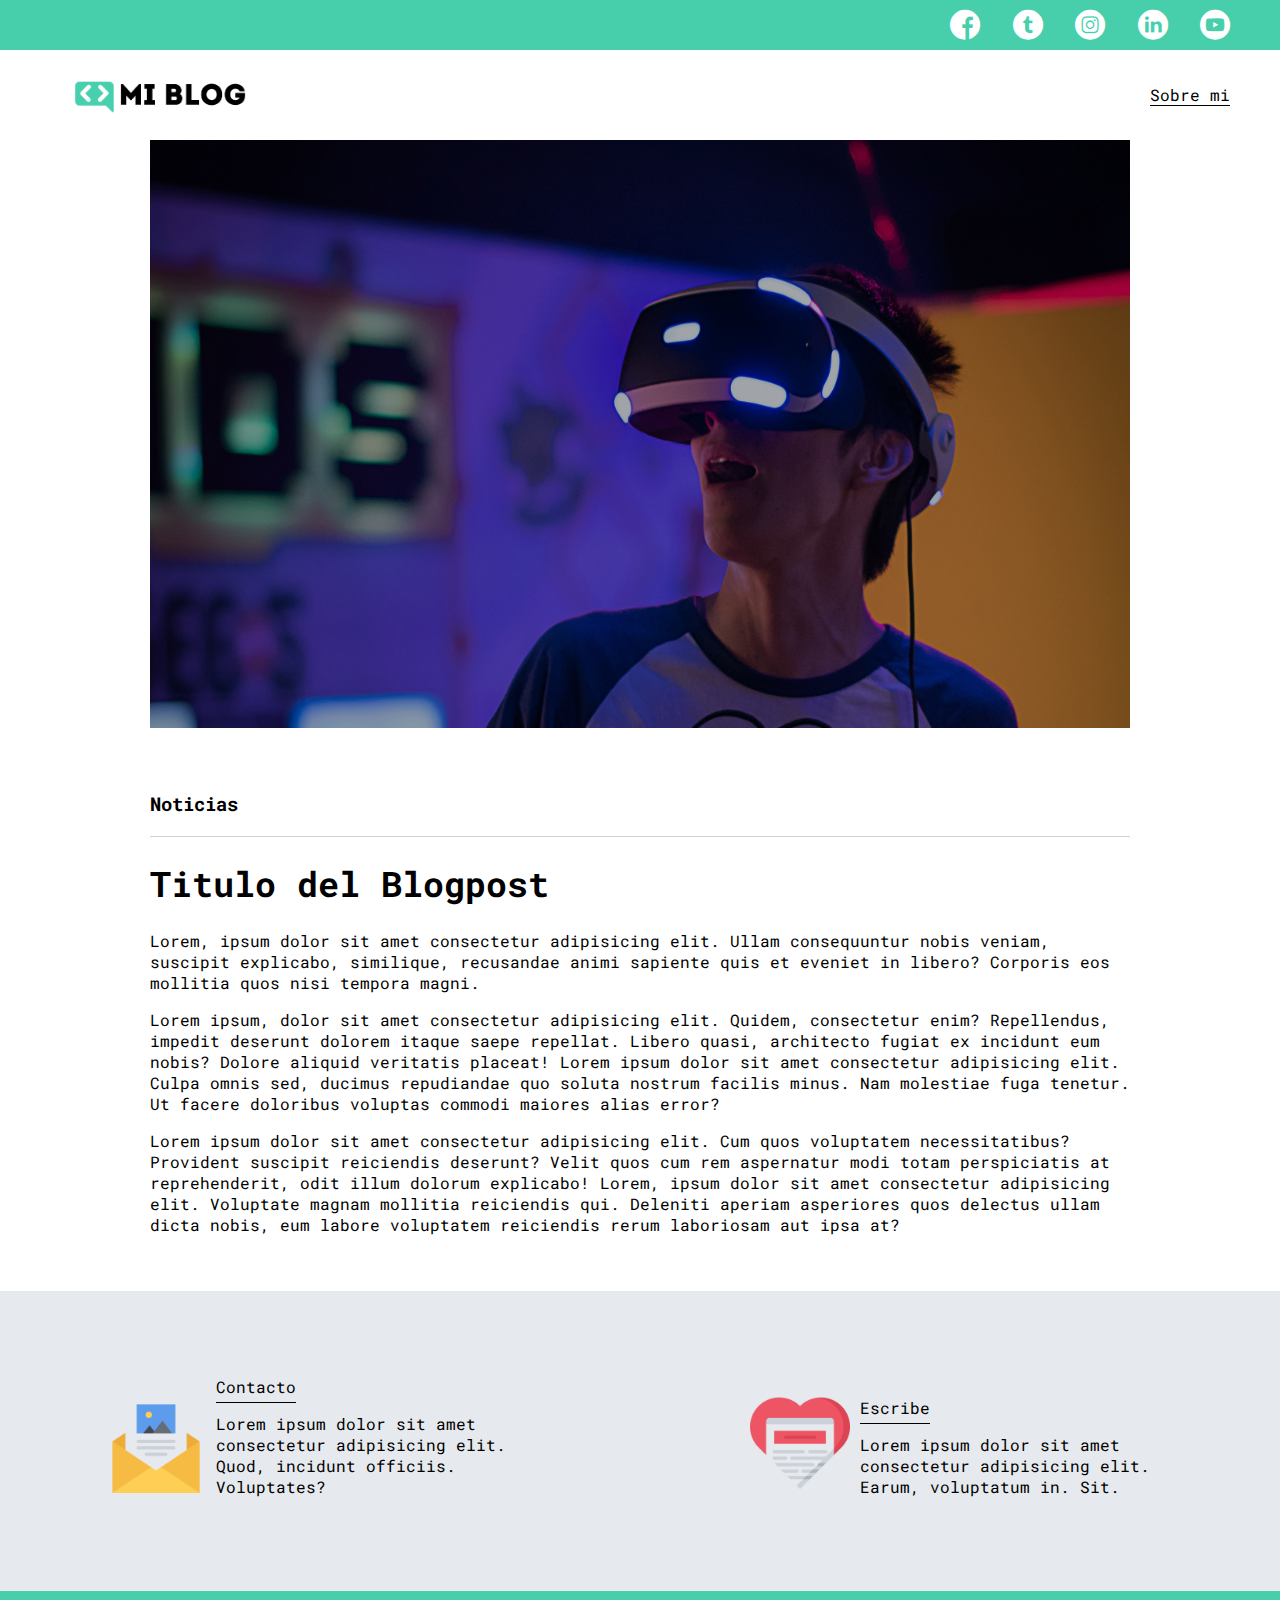
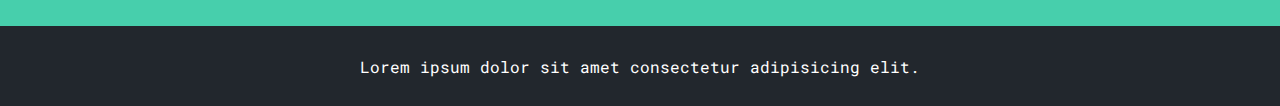
<file: blog.html>
<!DOCTYPE html>
<html lang="en">

<head>
  <meta charset="UTF-8">
  <meta name="viewport" content="width=device-width, initial-scale=1.0">
  <title>Document</title>
  <!-- llamar los estilos en la carpeta css -->
  <link rel="stylesheet" href="css/main.css">
  <!-- llamar los estilos que dio platzi mediante link -->
  <link rel="stylesheet" href="css/font/flaticon.css">
  <link rel="stylesheet" href="/css/media-queri.css">

</head>

<body>
  <!-- barral de navehacgion -->
  <header>
    <!-- barra de la resdes sociales -->
    <section class="header-icons-container">
      <!--contenerdo de los iconos-->
      <div class="icons">
        <!-- smpan coloca icnos para darles link -->
        <a href=""><span class="flaticon-001-facebook"></span> </a>
        <a href=""><span class="flaticon-002-twitter"></span> </a>
        <a href=""><span class="flaticon-011-instagram"></span> </a>
        <a href=""><span class="flaticon-010-linkedin"></span></a>
        <a href=""><span class="flaticon-008-youtube"></span></a>
      </div>
    </section>

    <!-- logo del blog -->
    <nav>
      <section class="nav-logo-container">
        <!-- barra de navegacion -->
        <a href="/"><img src="/assets/img/Logo-negro.png
          " alt="Logo de mi blog"></a>
      </section>
      <!-- va a otro pagina sobre mi -->
      <section class="profile-link">
        <!-- la <a> es una etieuta de anlaje -->
        <a href="perfil.html">Sobre mi</a>
      </section>
    </nav>
  </header>
  <!-- contenido principal del blog -->
  <main>
    <section class="grid-container blogpost-img-container">
      <!-- lleva la img -->
      <img src="/assets/img/post-1.png" alt="">
    </section>

    <section class="blogpost-main-container">
      <!-- contenedor principla -->
      <div class="grid-container">
        <!--para que tome el tamano maximo-->
        <h3>Noticias</h3><!-- tintulo -->
        <article>
          <h1>Titulo del Blogpost</h1><!-- titulos -->
          <p>Lorem, ipsum dolor sit amet consectetur adipisicing elit. Ullam consequuntur nobis veniam, suscipit
            explicabo, similique, recusandae animi sapiente quis et eveniet in libero? Corporis eos mollitia quos nisi
            tempora magni.</p><!-- parrafo -->
          <p>Lorem ipsum, dolor sit amet consectetur adipisicing elit. Quidem, consectetur enim? Repellendus, impedit
            deserunt dolorem itaque saepe repellat. Libero quasi, architecto fugiat ex incidunt eum nobis? Dolore
            aliquid veritatis placeat! Lorem ipsum dolor sit amet consectetur adipisicing elit. Culpa omnis sed, ducimus
            repudiandae quo soluta nostrum facilis minus. Nam molestiae fuga tenetur. Ut facere doloribus voluptas
            commodi maiores alias error?</p>
          <p>Lorem ipsum dolor sit amet consectetur adipisicing elit. Cum quos voluptatem necessitatibus? Provident
            suscipit reiciendis deserunt? Velit quos cum rem aspernatur modi totam perspiciatis at reprehenderit, odit
            illum dolorum explicabo! Lorem, ipsum dolor sit amet consectetur adipisicing elit. Voluptate magnam mollitia
            reiciendis qui. Deleniti aperiam asperiores quos delectus ullam dicta nobis, eum labore voluptatem
            reiciendis rerum laboriosam aut ipsa at?</p>
        </article><!-- el articulos -->
      </div>
    </section>

    <!-- tecerda seccion -->
    <section class="contact-main-container">
      <!-- eat dividido en dos secciones  -->
      <div>
        <!--conternerdo izquierdo-->
        <img src="/assets/img/013-newsletter.png" alt="">
        <div class="contact-left">
          <!--una etique de ancla simpre lleva a otro sitio-->
          <a href="">Contacto</a>
          <!--parrafo-->
          <p>Lorem ipsum dolor sit amet consectetur adipisicing elit. Quod, incidunt officiis. Voluptates?</p>
        </div>
      </div>
      <div>
        <!--conternedo derecho-->
        <img src="/assets/img/006-like.png" alt="">
        <!--imagen-->
        <div class="contact-right">
          <!--otro contenerdo-->
          <a href="">Escribe</a>
          <!--etiqueta de ancla-->
          <p>Lorem ipsum dolor sit amet consectetur adipisicing elit. Earum, voluptatum in. Sit.</p>
          <!--estiqueta de parrafo-->
        </div>
      </div>
    </section>
  </main>
  <!-- crear el footer -->
  <footer>
    <!-- tiene un parrafo -->
    <p>Lorem ipsum dolor sit amet consectetur adipisicing elit.</p>
  </footer>
</body>

</html>
</file>
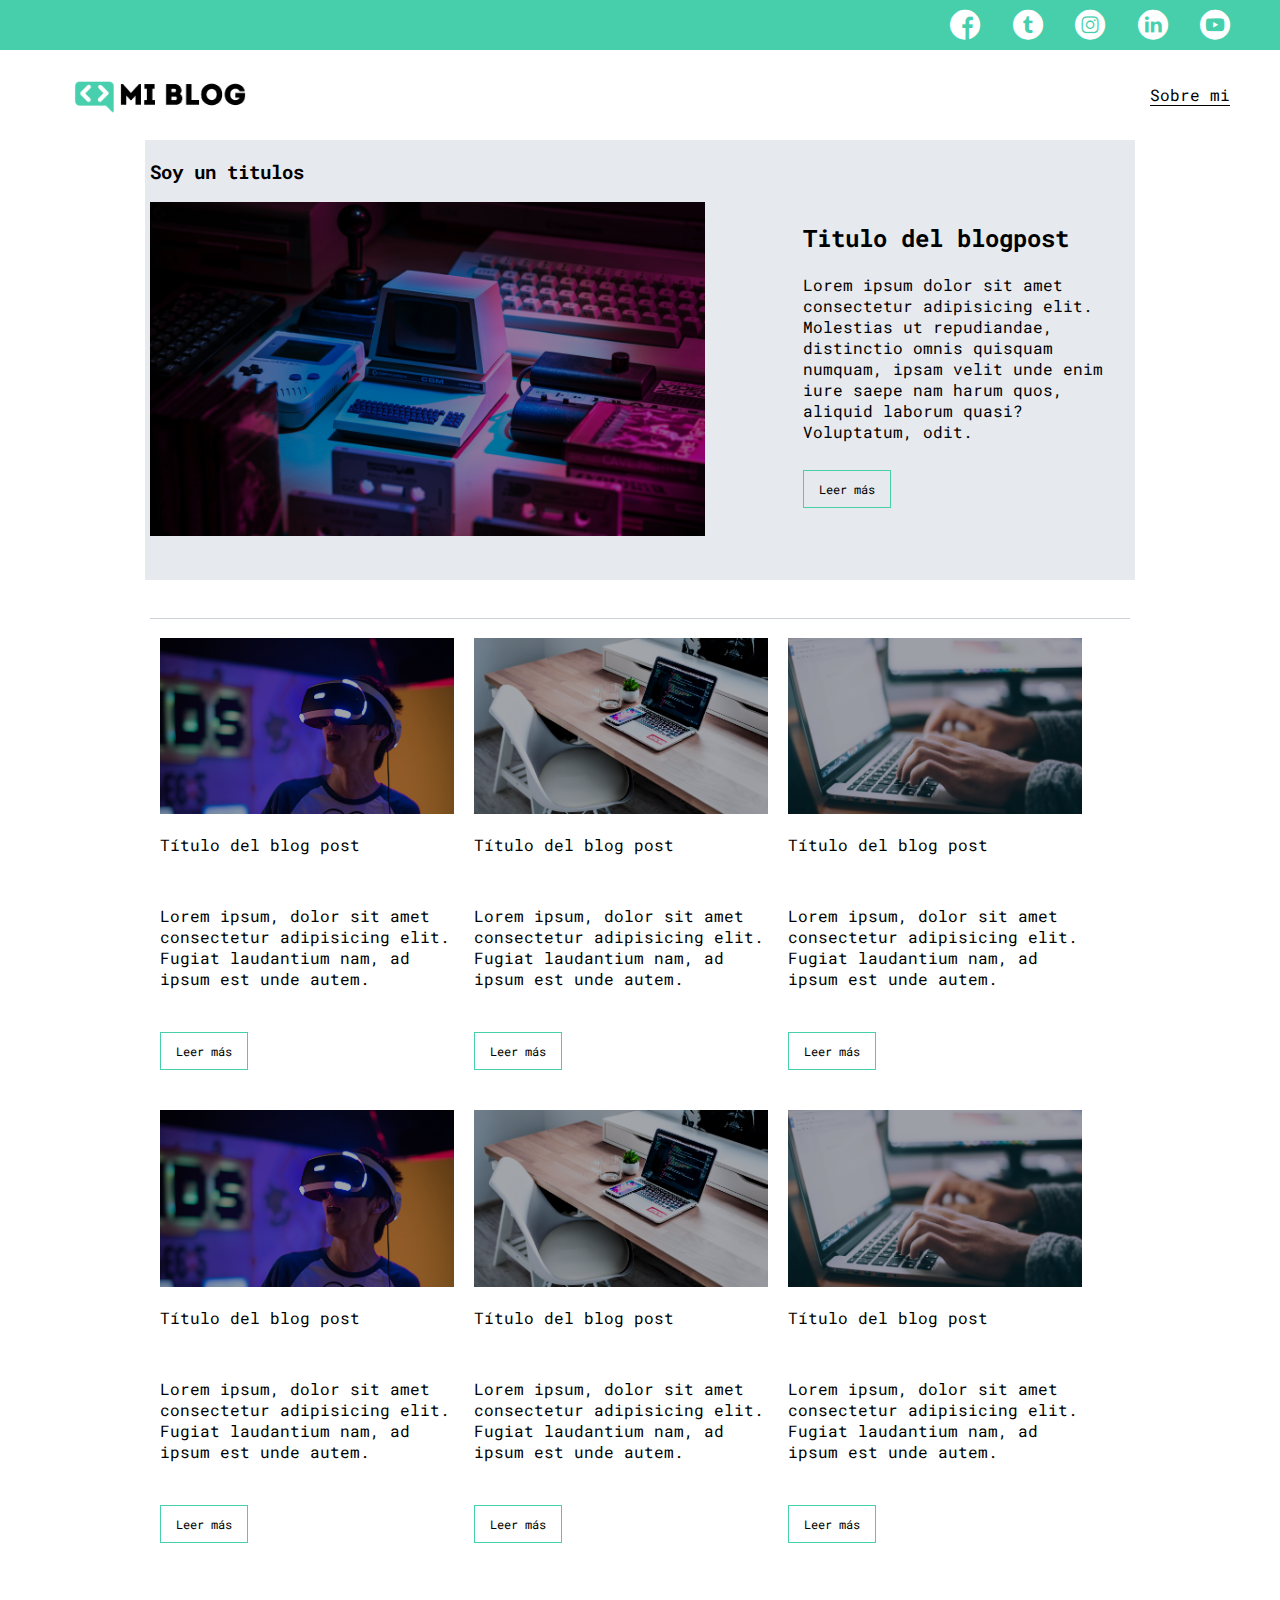
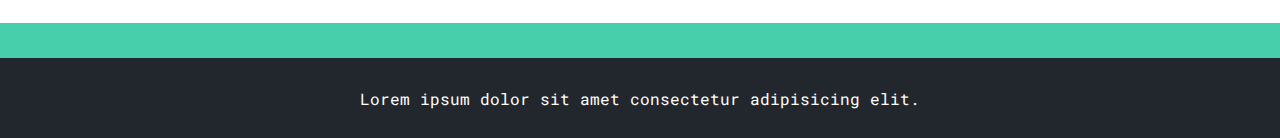
<file: blogs.html>
<!DOCTYPE html>
<html lang="en">

<head>
  <meta charset="UTF-8">
  <meta name="viewport" content="width=device-width, initial-scale=1.0">
  <title>Document</title>
  <!-- llamar los estilos en la carpeta css -->
  <link rel="stylesheet" href="css/main.css">
  <!-- llamar los estilos que dio platzi mediante link -->
  <link rel="stylesheet" href="css/font/flaticon.css">
  <link rel="stylesheet" href="/css/media-queri.css">
</head>

<body>
  <!-- barral de navehacgion -->
  <header>
    <!-- barra de la resdes sociales -->
    <section class="header-icons-container">
      <!--contenerdo de los iconos-->
      <div class="icons">
        <!-- smpan coloca icnos para darles link -->
        <a href=""><span class="flaticon-001-facebook"></span> </a>
        <a href=""><span class="flaticon-002-twitter"></span> </a>
        <a href=""><span class="flaticon-011-instagram"></span> </a>
        <a href=""><span class="flaticon-010-linkedin"></span></a>
        <a href=""><span class="flaticon-008-youtube"></span></a>
      </div>
    </section>

    <!-- logo del blog -->
    <nav>
      <section class="nav-logo-container">
        <!-- barra de navegacion -->
        <a href="/"><img src="/assets/img/Logo-negro.png" alt="Logo de mi blog"></a>
      </section>
      <!-- va a otro pagina sobre mi -->
      <section class="profile-link">
        <!-- la <a> es una etieuta de anlaje -->
        <a href="perfil.html">Sobre mi</a>
      </section>
    </nav>
  </header>
  <main class="blogs-main">
    <!--hacermos la clase en orden gererquico blog es el padre-->
    <!-- crerar dos secciones para contenenido principal -->
    <section class="grid-container blogs-new-container">
      <!--clase todo lo importante del contenirdo-->
      <!-- crea los contenerdores -->
      <div class="blogs-main-new">
        <!-- titulos -->
        <h3>Soy un titulos</h3>
        <!-- imagen -->
        <div class="blogs-new-img-container">
          <img src="assets/img/main-news-img.png" alt="">
        </div>
        <!-- titulo y parrafo -->
        <div class="blogs-news-info-container">
          <h2>Titulo del blogpost</h2>
          <p>Lorem ipsum dolor sit amet consectetur adipisicing elit. Molestias ut repudiandae, distinctio omnis
            quisquam
            numquam, ipsam velit unde enim iure saepe nam harum quos, aliquid laborum quasi? Voluptatum, odit.</p>
          <!-- estiqueta de anclaje que va a otro sitio -->
          <a href="blog.html" class="blogs-button">Leer más</a>
        </div>
      </div>
    </section>

    <!-- SEGUNDA SECCION  -->
    <section class="blogs-posts-container">

      <!-- 1 conternerdor -->
      <div class="grid-container">
        <!-- titulo -->
        <h3></h3>
        <!-- 1 el articulos -->
        <article class="posts-container">
          <!-- tiene una imagen -->
          <img src="/assets/img/post-1.png" alt="">
          <p>Título del blog post</p>
          <!-- un parrafo -->
          <p>Lorem ipsum, dolor sit amet consectetur adipisicing elit. Fugiat laudantium nam, ad ipsum est unde autem.
          </p>
          <!-- estiqueta ancla para que vallar un lado -->
          <a href="blog.html" class="blogs-button">Leer más</a>
        </article>

        <!-- 2 el articulos -->
        <article class="posts-container">
          <!-- tiene una imagen -->
          <img src="/assets/img/post-2.png" alt="">
          <p>Título del blog post</p>
          <!-- un parrafo -->
          <p>Lorem ipsum, dolor sit amet consectetur adipisicing elit. Fugiat laudantium nam, ad ipsum est unde autem.
          </p>
          <!-- estiqueta ancla para que vallar un lado -->
          <a href="blog.html" class="blogs-button">Leer más</a>
        </article>

        <!--3 el articulos -->
        <article class="posts-container">
          <!-- tiene una imagen -->
          <img src="/assets/img/post-3.png" alt="">
          <p>Título del blog post</p>
          <!-- un parrafo -->
          <p>Lorem ipsum, dolor sit amet consectetur adipisicing elit. Fugiat laudantium nam, ad ipsum est unde autem.
          </p>
          <!-- estiqueta ancla para que vallar un lado -->
          <a href="blog.html" class="blogs-button">Leer más</a>
        </article>

        <!--4 el articulos -->
        <article class="posts-container">
          <!-- tiene una imagen -->
          <img src="/assets/img/post-1.png" alt="">
          <p>Título del blog post</p>
          <!-- un parrafo -->
          <p>Lorem ipsum, dolor sit amet consectetur adipisicing elit. Fugiat laudantium nam, ad ipsum est unde autem.
          </p>
          <!-- estiqueta ancla para que vallar un lado -->
          <a href="blog.html" class="blogs-button">Leer más</a>
        </article>

        <!--5 el articulos -->
        <article class="posts-container">
          <!-- tiene una imagen -->
          <img src="/assets/img/post-2.png" alt="">
          <p>Título del blog post</p>
          <!-- un parrafo -->
          <p>Lorem ipsum, dolor sit amet consectetur adipisicing elit. Fugiat laudantium nam, ad ipsum est unde autem.
          </p>
          <!-- estiqueta ancla para que vallar un lado -->
          <a href="blog.html" class="blogs-button">Leer más</a>
        </article>

        <!--6 el articulos -->
        <article class="posts-container">
          <!-- tiene una imagen -->
          <img src="/assets/img/post-3.png" alt="">
          <p>Título del blog post</p>
          <!-- un parrafo -->
          <p>Lorem ipsum, dolor sit amet consectetur adipisicing elit. Fugiat laudantium nam, ad ipsum est unde autem.
          </p>
          <!-- estiqueta ancla para que vallar un lado -->
          <a href="blog.html" class="blogs-button">Leer más</a>
        </article>
      </div>
    </section>
  </main>
  <!-- crear el footer -->
  <footer>
    <!-- tiene un parrafo -->
    <p>Lorem ipsum dolor sit amet consectetur adipisicing elit.</p>
  </footer>
</body>

</html>
</file>
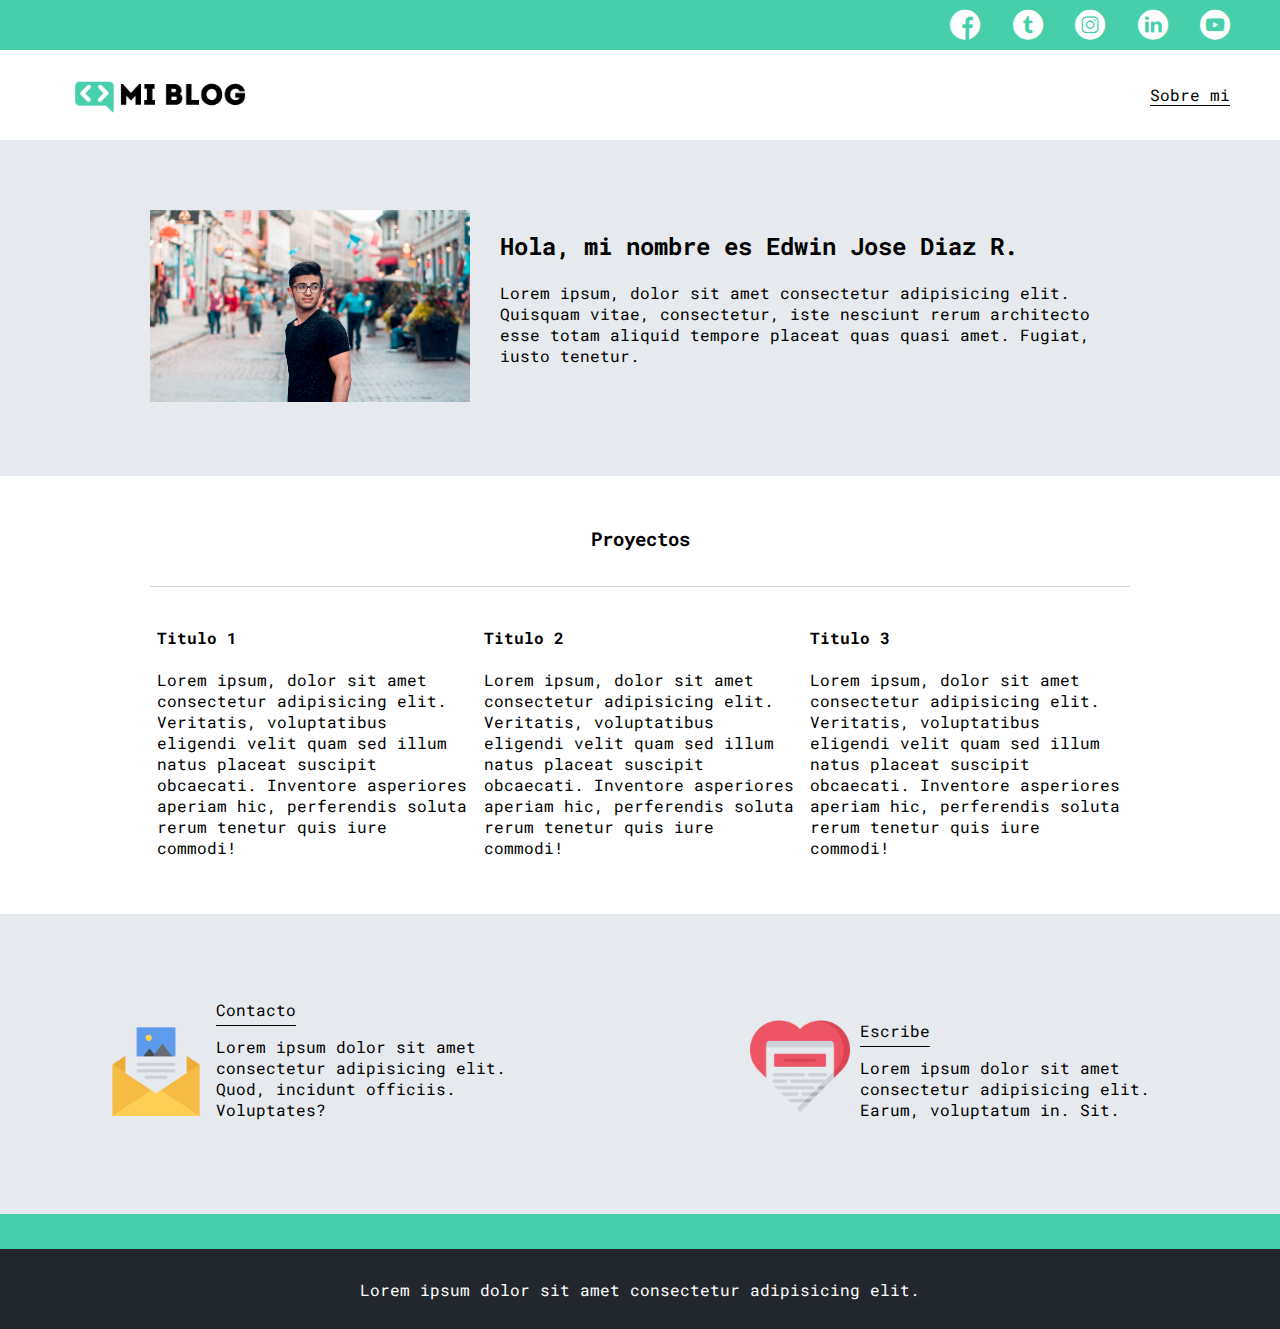
<file: perfil.html>
<!DOCTYPE html>
<html lang="en">

<head>
  <meta charset="UTF-8">
  <meta name="viewport" content="width=device-width, initial-scale=1.0">
  <title>Document</title>
  <!-- llamar los estilos en la carpeta css -->
  <link rel="stylesheet" href="css/main.css">
  <!-- llamar los estilos que dio platzi mediante link -->
  <link rel="stylesheet" href="css/font/flaticon.css">
  <link rel="stylesheet" href="/css/media-queri.css">

</head>

<body>
  <!-- barral de navehacgion -->
  <header>
    <!-- barra de la resdes sociales -->
    <section class="header-icons-container">
      <!--contenerdo de los iconos-->
      <div class="icons">
        <!-- smpan coloca icnos para darles link -->
        <a href=""><span class="flaticon-001-facebook"></span> </a>
        <a href=""><span class="flaticon-002-twitter"></span> </a>
        <a href=""><span class="flaticon-011-instagram"></span> </a>
        <a href=""><span class="flaticon-010-linkedin"></span></a>
        <a href=""><span class="flaticon-008-youtube"></span></a>
      </div>
    </section>

    <!-- logo del blog -->
    <nav>
      <section class="nav-logo-container">
        <!-- barra de navegacion -->
        <a href="/"><img src="/assets/img/Logo-negro.png" alt="Logo de mi blog"></a>
      </section>
      <!-- va a otro pagina sobre mi -->
      <section class="profile-link">
        <!-- la <a> es una etieuta de anlaje -->
        <a href="perfil.html">Sobre mi</a>
      </section>
    </nav>
  </header>
  <!-- contenido principal del blog -->
  <main>
    <!-- primera seccion -->
    <section class="profile-main-container">
      <div class="grid-container profile-container">

        <div>
          <img src="/assets/img/profile-pic.jpg" alt="">
        </div>

        <div>

          <h2>Hola, mi nombre es Edwin Jose Diaz R. </h2>
          <p>Lorem ipsum, dolor sit amet consectetur adipisicing elit. Quisquam vitae, consectetur, iste nesciunt rerum
            architecto esse totam aliquid tempore placeat quas quasi amet. Fugiat, iusto tenetur.</p>

        </div>
      </div>
    </section>

    <!-- segunda seccion -->
    <section class="profile-main-proyects">
      <div class="grid-container">
        <h3>Proyectos</h3>
        <div class="proyects-main-container">
          <!-- articulo 1 -->
          <article class="proyects-container">
            <h4>Titulo 1</h4>
            <p>Lorem ipsum, dolor sit amet consectetur adipisicing elit. Veritatis, voluptatibus eligendi velit quam sed
              illum natus placeat suscipit obcaecati. Inventore asperiores aperiam hic, perferendis soluta rerum tenetur
              quis iure commodi!</p>
          </article>

          <article class="proyects-container">
            <h4>Titulo 2</h4>
            <p>Lorem ipsum, dolor sit amet consectetur adipisicing elit. Veritatis, voluptatibus eligendi velit quam sed
              illum natus placeat suscipit obcaecati. Inventore asperiores aperiam hic, perferendis soluta rerum tenetur
              quis iure commodi!</p>
          </article>

          <article class="proyects-container">
            <h4>Titulo 3</h4>
            <p>Lorem ipsum, dolor sit amet consectetur adipisicing elit. Veritatis, voluptatibus eligendi velit quam sed
              illum natus placeat suscipit obcaecati. Inventore asperiores aperiam hic, perferendis soluta rerum tenetur
              quis iure commodi!</p>
          </article>
        </div>
      </div>
    </section>
    <!-- tecerda seccion -->
    <section class="contact-main-container">
      <!-- eat dividido en dos secciones  -->
      <div>
        <!--conternerdo izquierdo-->
        <img src="/assets/img/013-newsletter.png" alt="">
        <div class="contact-left">
          <!--una etique de ancla simpre lleva a otro sitio-->
          <a href="">Contacto</a>
          <!--parrafo-->
          <p>Lorem ipsum dolor sit amet consectetur adipisicing elit. Quod, incidunt officiis. Voluptates?</p>
        </div>
      </div>
      <div>
        <!--conternedo derecho-->
        <img src="/assets/img/006-like.png" alt="">
        <!--imagen-->
        <div class="contact-right">
          <!--otro contenerdo-->
          <a href="">Escribe</a>
          <!--etiqueta de ancla-->
          <p>Lorem ipsum dolor sit amet consectetur adipisicing elit. Earum, voluptatum in. Sit.</p>
          <!--estiqueta de parrafo-->
        </div>
      </div>
    </section>
  </main>
  <!-- crear el footer -->
  <footer>
    <!-- tiene un parrafo -->
    <p>Lorem ipsum dolor sit amet consectetur adipisicing elit.</p>
  </footer>
</body>

</html>
</file>
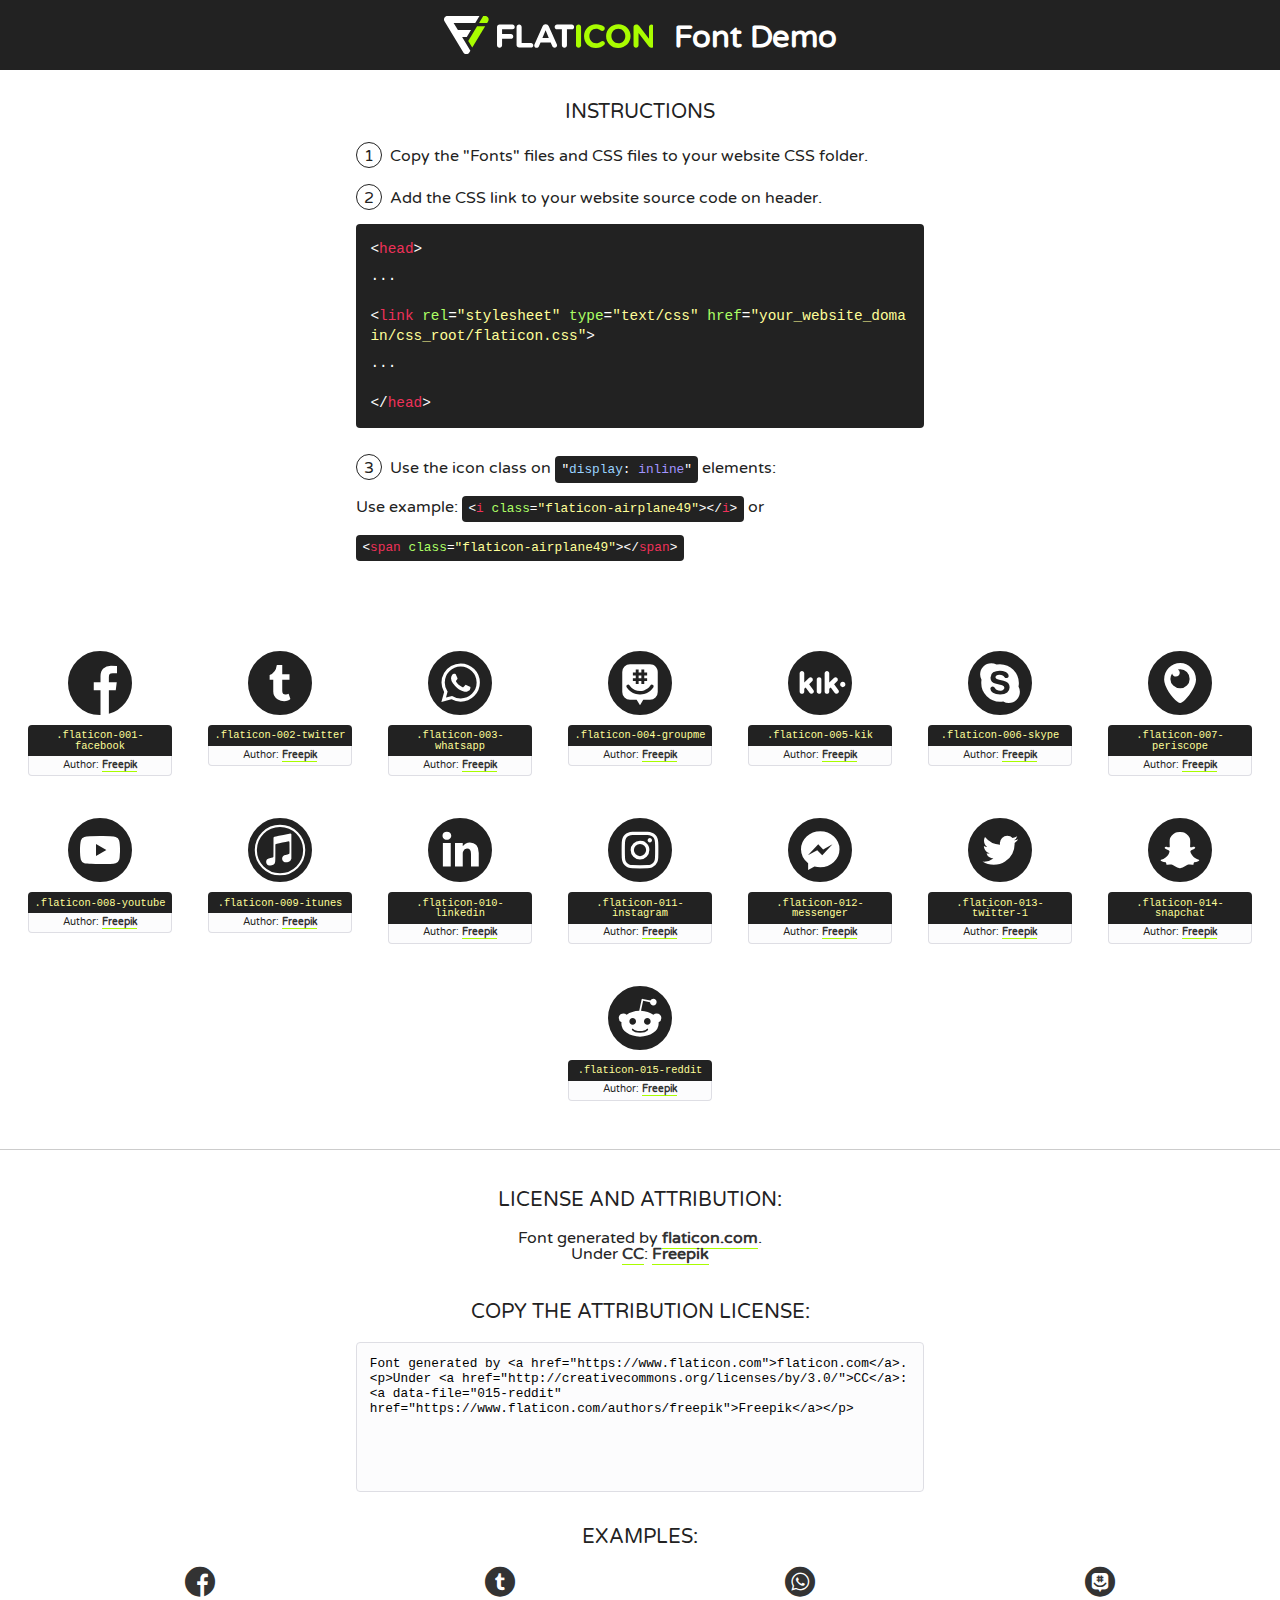
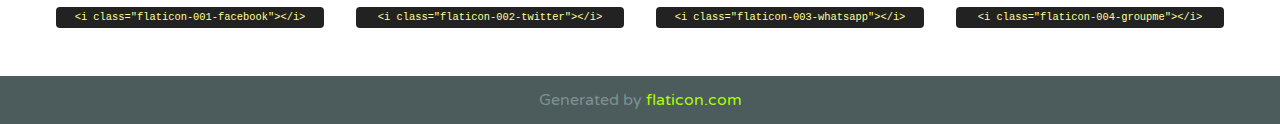
<file: css/font/flaticon.html>
<!DOCTYPE html>
<!--
  Flaticon icon font: Flaticon
  Creation date: 20/12/2018 09:27
-->
<html>
<!DOCTYPE html>
<html>

<head>
    <title>Flaticon WebFont</title>
    <link href="http://fonts.googleapis.com/css?family=Varela+Round" rel="stylesheet" type="text/css" />
    <link rel="stylesheet" type="text/css" href="flaticon.css">
    <meta charset="UTF-8">
    <style>
    html, body, div, span, applet, object, iframe,
    h1, h2, h3, h4, h5, h6, p, blockquote, pre,
    a, abbr, acronym, address, big, cite, code,
    del, dfn, em, img, ins, kbd, q, s, samp,
    small, strike, strong, sub, sup, tt, var,
    b, u, i, center,
    dl, dt, dd, ol, ul, li,
    fieldset, form, label, legend,
    table, caption, tbody, tfoot, thead, tr, th, td,
    article, aside, canvas, details, embed, 
    figure, figcaption, footer, header, hgroup, 
    menu, nav, output, ruby, section, summary,
    time, mark, audio, video {
        margin: 0;
        padding: 0;
        border: 0;
        font-size: 100%;
        font: inherit;
        vertical-align: baseline;
    }
    /* HTML5 display-role reset for older browsers */
    article, aside, details, figcaption, figure, 
    footer, header, hgroup, menu, nav, section {
        display: block;
    }
    body {
        line-height: 1;
    }
    ol, ul {
        list-style: none;
    }
    blockquote, q {
        quotes: none;
    }
    blockquote:before, blockquote:after,
    q:before, q:after {
        content: '';
        content: none;
    }
    table {
        border-collapse: collapse;
        border-spacing: 0;
    }
    body {
        font-family: 'Varela Round', Helvetica, Arial, sans-serif;
        font-size: 16px;
        color: #222;
    }
    a {
        color: #333;
        border-bottom: 1px solid #a9fd00;
        font-weight: bold;
        text-decoration: none;
    }
    * {
        -moz-box-sizing: border-box;
        -webkit-box-sizing: border-box;
        box-sizing: border-box;
        margin: 0;
        padding: 0;
    }
    [class^="flaticon-"]:before, [class*=" flaticon-"]:before, [class^="flaticon-"]:after, [class*=" flaticon-"]:after {
        font-family: Flaticon;
        font-size: 30px;
        font-style: normal;
        margin-left: 20px;
        color: #333;
    }
    .wrapper {
        max-width: 600px;
        margin: auto;
        padding: 0 1em;
    }
    .title {
        font-size: 1.25em;
        text-align: center;
        margin-bottom: 1em;
        text-transform: uppercase;
    }
    header {
        text-align: center;
        background-color: #222;
        color: #fff;
        padding: 1em;
    }
    header .logo {
        width: 210px;
        height: 38px;
        display: inline-block;
        vertical-align: middle;
        margin-right: 1em;
        border: none;
    }
    header strong {
        font-size: 1.95em;
        font-weight: bold;
        vertical-align: middle;
        margin-top: 5px;
        display: inline-block;
    }
    .demo {
        margin: 2em auto;
        line-height: 1.25em;
    }
    .demo ul li {
        margin-bottom: 1em;
    }
    .demo ul li .num {
        color: #222;
        border-radius: 20px;
        display: inline-block;
        width: 26px;
        padding: 3px;
        height: 26px;
        text-align: center;
        margin-right: 0.5em;
        border: 1px solid #222;
    }
    .demo ul li code {
        background-color: #222;
        border-radius: 4px;
        padding: 0.25em 0.5em;
        display: inline-block;
        color: #fff;
        font-family: Consolas,Monaco,Lucida Console,Liberation Mono,DejaVu Sans Mono,Bitstream Vera Sans Mono,Courier New, monospace;
        font-weight: lighter;
        margin-top: 1em;
        font-size: 0.8em;
        word-break: break-all;
    }
    .demo ul li code.big {
        padding: 1em;
        font-size: 0.9em;
    }
    .demo ul li code .red {
        color: #EF3159;
    }
    .demo ul li code .green {
        color: #ACFF65;
    }
    .demo ul li code .yellow {
        color: #FFFF99;
    }
    .demo ul li code .blue {
        color: #99D3FF;
    }
    .demo ul li code .purple {
        color: #A295FF;
    }
    .demo ul li code .dots {
        margin-top: 0.5em;
        display: block;
    }
    #glyphs {
        border-bottom: 1px solid #ccc;
        padding: 2em 0;
        text-align: center;
    }
    .glyph {
        display: inline-block;
        width: 9em;
        margin: 1em;
        text-align: center;
        vertical-align: top;
        background: #FFF;
    }
    .glyph .glyph-icon {
        padding: 10px;
        display: block;
        font-family:"Flaticon";
        font-size: 64px;
        line-height: 1;
    }
    .glyph .glyph-icon:before {
        font-size: 64px;
        color: #222;
        margin-left: 0;
    }
    .class-name {
        font-size: 0.65em;
        background-color: #222;
        color: #fff;
        border-radius: 4px 4px 0 0;
        padding: 0.5em;
        color: #FFFF99;
        font-family: Consolas,Monaco,Lucida Console,Liberation Mono,DejaVu Sans Mono,Bitstream Vera Sans Mono,Courier New, monospace;
    }
    .author-name {
        font-size: 0.6em;
        background-color: #fcfcfd;
        border: 1px solid #DEDEE4;
        border-top: 0;
        border-radius: 0 0 4px 4px;
        padding: 0.5em;
    }
    .class-name:last-child {
        font-size: 10px;
        color:#888;
    }
    .class-name:last-child a {
        font-size: 10px;
        color:#555;
    }
    .class-name:last-child a:hover {
        color:#a9fd00;
    }
    .glyph > input {
        display: block;
        width: 100px;
        margin: 5px auto;
        text-align: center;
        font-size: 12px;
        cursor: text;
    }
    .glyph > input.icon-input {
        font-family:"Flaticon";
        font-size: 16px;
        margin-bottom: 10px;
    }
    .attribution .title {
        margin-top: 2em;
    }
    .attribution textarea {
        background-color: #fcfcfd;
        padding: 1em;
        border: none;
        box-shadow: none;
        border: 1px solid #DEDEE4;
        border-radius: 4px;
        resize: none;
        width: 100%;
        height: 150px;
        font-size: 0.8em;
        font-family: Consolas,Monaco,Lucida Console,Liberation Mono,DejaVu Sans Mono,Bitstream Vera Sans Mono,Courier New, monospace;
        -webkit-appearance: none;
    }
    .iconsuse {
        margin: 2em auto;
        text-align: center;
        max-width: 1200px;
    }
    .iconsuse:after {
        content: '';
        display: table;
        clear: both;
    }
    .iconsuse .image {
        float: left;
        width: 25%;
        padding: 0 1em;
    }
    .iconsuse .image p {
        margin-bottom: 1em;
    }
    .iconsuse .image span {
        display: block;
        font-size: 0.65em;
        background-color: #222;
        color: #fff;
        border-radius: 4px;
        padding: 0.5em;
        color: #FFFF99;
        margin-top: 1em;
        font-family: Consolas,Monaco,Lucida Console,Liberation Mono,DejaVu Sans Mono,Bitstream Vera Sans Mono,Courier New, monospace;
    }
    #footer {
        text-align: center;
        background-color: #4C5B5C;
        color: #7c9192;
        padding: 1em;
    }
    #footer a {
        border: none;
        color: #a9fd00;
        font-weight: normal;
    }
    @media (max-width: 960px) {
        .iconsuse .image {
            width: 50%;
        }
    }
    @media (max-width: 560px) {
        .iconsuse .image {
            width: 100%;
        }
    }
    </style>
</head>

<body class="characters-off">

    <header>
        <a href="https://www.flaticon.com" target="_blank" class="logo">
            <svg version="1.1" xmlns="http://www.w3.org/2000/svg" xmlns:xlink="http://www.w3.org/1999/xlink" xmlns:a="http://ns.adobe.com/AdobeSVGViewerExtensions/3.0/" viewBox="0 0 560.875 102.036" enable-background="new 0 0 560.875 102.036" xml:space="preserve">
                <defs>
                </defs>
                <g>
                    <g class="letters">
                        <path fill="#ffffff" d="M141.596,29.675c0-3.777,2.985-6.767,6.764-6.767h34.438c3.426,0,6.15,2.728,6.15,6.15
                        c0,3.43-2.724,6.149-6.15,6.149h-27.674v13.091h23.719c3.429,0,6.151,2.724,6.151,6.15c0,3.43-2.723,6.149-6.151,6.149h-23.719
                        v17.574c0,3.773-2.986,6.761-6.764,6.761c-3.779,0-6.764-2.989-6.764-6.761V29.675z"></path>
                        <path fill="#ffffff" d="M193.844,29.149c0-3.781,2.985-6.767,6.764-6.767c3.776,0,6.763,2.985,6.763,6.767v42.957h25.039
                        c3.426,0,6.149,2.726,6.149,6.153c0,3.425-2.723,6.15-6.149,6.15h-31.802c-3.779,0-6.764-2.986-6.764-6.768V29.149z"></path>
                        <path fill="#ffffff" d="M241.891,75.71l21.438-48.407c1.492-3.341,4.215-5.357,7.906-5.357h0.792
                        c3.686,0,6.323,2.017,7.815,5.357l21.439,48.407c0.436,0.967,0.701,1.845,0.701,2.723c0,3.602-2.809,6.501-6.414,6.501
                        c-3.161,0-5.269-1.845-6.499-4.655l-4.132-9.661h-27.059l-4.301,10.102c-1.144,2.631-3.426,4.214-6.237,4.214
                        c-3.517,0-6.24-2.81-6.24-6.325C241.1,77.64,241.451,76.677,241.891,75.71z M279.932,58.666l-8.521-20.297l-8.526,20.297H279.932
                        z"></path>
                        <path fill="#ffffff" d="M314.864,35.387H301.86c-3.429,0-6.239-2.813-6.239-6.238c0-3.429,2.811-6.24,6.239-6.24h39.533
                        c3.426,0,6.237,2.811,6.237,6.24c0,3.425-2.811,6.238-6.237,6.238h-13.001v42.785c0,3.773-2.99,6.761-6.764,6.761
                        c-3.779,0-6.764-2.989-6.764-6.761V35.387z"></path>
                        <path fill="#A9FD00" d="M352.615,29.149c0-3.781,2.985-6.767,6.767-6.767c3.774,0,6.761,2.985,6.761,6.767v49.024
                        c0,3.773-2.987,6.761-6.761,6.761c-3.781,0-6.767-2.989-6.767-6.761V29.149z"></path>
                        <path fill="#A9FD00" d="M374.132,53.836v-0.179c0-17.481,13.178-31.801,32.065-31.801c9.22,0,15.459,2.458,20.557,6.238
                        c1.402,1.054,2.637,2.985,2.637,5.357c0,3.692-2.985,6.59-6.681,6.59c-1.845,0-3.071-0.702-4.044-1.319
                        c-3.776-2.813-7.729-4.393-12.562-4.393c-10.364,0-17.831,8.611-17.831,19.154v0.173c0,10.542,7.291,19.329,17.831,19.329
                        c5.715,0,9.492-1.756,13.359-4.834c1.049-0.874,2.458-1.491,4.039-1.491c3.429,0,6.325,2.813,6.325,6.236
                        c0,2.106-1.056,3.78-2.282,4.834c-5.539,4.834-12.036,7.733-21.878,7.733C387.572,85.464,374.132,71.493,374.132,53.836z"></path>
                        <path fill="#A9FD00" d="M433.009,53.836v-0.179c0-17.481,13.79-31.801,32.766-31.801c18.981,0,32.592,14.143,32.592,31.628v0.173
                        c0,17.483-13.785,31.807-32.769,31.807C446.625,85.464,433.009,71.32,433.009,53.836z M484.224,53.836v-0.179
                        c0-10.539-7.725-19.326-18.626-19.326c-10.893,0-18.449,8.611-18.449,19.154v0.173c0,10.542,7.73,19.329,18.626,19.329
                        C476.676,72.986,484.224,64.378,484.224,53.836z"></path>
                        <path fill="#A9FD00" d="M506.233,29.321c0-3.774,2.99-6.763,6.767-6.763h1.401c3.252,0,5.183,1.583,7.029,3.953l26.093,34.265
                        V29.059c0-3.692,2.99-6.677,6.681-6.677c3.683,0,6.671,2.985,6.671,6.677v48.934c0,3.78-2.987,6.765-6.764,6.765h-0.436
                        c-3.257,0-5.188-1.581-7.034-3.953l-27.056-35.492v32.944c0,3.687-2.985,6.676-6.678,6.676c-3.683,0-6.673-2.989-6.673-6.676
                        V29.321z"></path>
                    </g>
                    <g class="insignia">
                        <path fill="#ffffff" d="M48.372,56.137h12.517l11.156-18.537H37.186L25.688,18.539h57.825L94.668,0H9.271
                        C5.925,0,2.842,1.801,1.198,4.716c-1.644,2.907-1.593,6.482,0.134,9.343l50.38,83.501c1.678,2.781,4.689,4.476,7.938,4.476
                        c3.246,0,6.257-1.695,7.935-4.476l2.898-4.804L48.372,56.137z"></path>
                        <g class="i">
                            <path fill="#A9FD00" d="M93.575,18.539h0.031v0.004l21.652,0.004l2.705-4.488c1.727-2.861,1.778-6.436,0.133-9.343
                            C116.454,1.801,113.371,0,110.026,0h-5.294L93.575,18.539z"></path>
                            <polygon fill="#A9FD00" points="88.291,27.356 64.725,66.486 75.519,84.404 109.942,27.356"></polygon>
                        </g>
                    </g>
                </g>
            </svg>
        </a>
        <strong>Font Demo</strong>
    </header>


    <section class="demo wrapper">

        <p class="title">Instructions</p>

        <ul>
            <li>
                <span class="num">1</span>Copy the "Fonts" files and CSS files to your website CSS folder.
            </li>
            <li>
                <span class="num">2</span>Add the CSS link to your website source code on header.
                <code class="big">
                    &lt;<span class="red">head</span>&gt;
                    <br/><span class="dots">...</span>
                    <br/>&lt;<span class="red">link</span> <span class="green">rel</span>=<span class="yellow">"stylesheet"</span> <span class="green">type</span>=<span class="yellow">"text/css"</span> <span class="green">href</span>=<span class="yellow">"your_website_domain/css_root/flaticon.css"</span>&gt;
                    <br/><span class="dots">...</span>
                    <br/>&lt;/<span class="red">head</span>&gt;
                </code>
            </li>

            <li>
                <p>
                    <span class="num">3</span>Use the icon class on <code>"<span class="blue">display</span>:<span class="purple"> inline</span>"</code> elements:
                    <br />
                    Use example: <code>&lt;<span class="red">i</span> <span class="green">class</span>=<span class="yellow">&quot;flaticon-airplane49&quot;</span>&gt;&lt;/<span class="red">i</span>&gt;</code> or <code>&lt;<span class="red">span</span> <span class="green">class</span>=<span class="yellow">&quot;flaticon-airplane49&quot;</span>&gt;&lt;/<span class="red">span</span>&gt;</code>
            </li>
        </ul>

    </section>




   <section id="glyphs">          
    
      
        <div class="glyph"><div class="glyph-icon flaticon-001-facebook"></div>
            <div class="class-name">.flaticon-001-facebook</div>
            <div class="author-name">Author: <a data-file="001-facebook" href="https://www.flaticon.com/authors/freepik">Freepik</a> </div> 
        </div>        
        
        <div class="glyph"><div class="glyph-icon flaticon-002-twitter"></div>
            <div class="class-name">.flaticon-002-twitter</div>
            <div class="author-name">Author: <a data-file="002-twitter" href="https://www.flaticon.com/authors/freepik">Freepik</a> </div> 
        </div>        
        
        <div class="glyph"><div class="glyph-icon flaticon-003-whatsapp"></div>
            <div class="class-name">.flaticon-003-whatsapp</div>
            <div class="author-name">Author: <a data-file="003-whatsapp" href="https://www.flaticon.com/authors/freepik">Freepik</a> </div> 
        </div>        
        
        <div class="glyph"><div class="glyph-icon flaticon-004-groupme"></div>
            <div class="class-name">.flaticon-004-groupme</div>
            <div class="author-name">Author: <a data-file="004-groupme" href="https://www.flaticon.com/authors/freepik">Freepik</a> </div> 
        </div>        
        
        <div class="glyph"><div class="glyph-icon flaticon-005-kik"></div>
            <div class="class-name">.flaticon-005-kik</div>
            <div class="author-name">Author: <a data-file="005-kik" href="https://www.flaticon.com/authors/freepik">Freepik</a> </div> 
        </div>        
        
        <div class="glyph"><div class="glyph-icon flaticon-006-skype"></div>
            <div class="class-name">.flaticon-006-skype</div>
            <div class="author-name">Author: <a data-file="006-skype" href="https://www.flaticon.com/authors/freepik">Freepik</a> </div> 
        </div>        
        
        <div class="glyph"><div class="glyph-icon flaticon-007-periscope"></div>
            <div class="class-name">.flaticon-007-periscope</div>
            <div class="author-name">Author: <a data-file="007-periscope" href="https://www.flaticon.com/authors/freepik">Freepik</a> </div> 
        </div>        
        
        <div class="glyph"><div class="glyph-icon flaticon-008-youtube"></div>
            <div class="class-name">.flaticon-008-youtube</div>
            <div class="author-name">Author: <a data-file="008-youtube" href="https://www.flaticon.com/authors/freepik">Freepik</a> </div> 
        </div>        
        
        <div class="glyph"><div class="glyph-icon flaticon-009-itunes"></div>
            <div class="class-name">.flaticon-009-itunes</div>
            <div class="author-name">Author: <a data-file="009-itunes" href="https://www.flaticon.com/authors/freepik">Freepik</a> </div> 
        </div>        
        
        <div class="glyph"><div class="glyph-icon flaticon-010-linkedin"></div>
            <div class="class-name">.flaticon-010-linkedin</div>
            <div class="author-name">Author: <a data-file="010-linkedin" href="https://www.flaticon.com/authors/freepik">Freepik</a> </div> 
        </div>        
        
        <div class="glyph"><div class="glyph-icon flaticon-011-instagram"></div>
            <div class="class-name">.flaticon-011-instagram</div>
            <div class="author-name">Author: <a data-file="011-instagram" href="https://www.flaticon.com/authors/freepik">Freepik</a> </div> 
        </div>        
        
        <div class="glyph"><div class="glyph-icon flaticon-012-messenger"></div>
            <div class="class-name">.flaticon-012-messenger</div>
            <div class="author-name">Author: <a data-file="012-messenger" href="https://www.flaticon.com/authors/freepik">Freepik</a> </div> 
        </div>        
        
        <div class="glyph"><div class="glyph-icon flaticon-013-twitter-1"></div>
            <div class="class-name">.flaticon-013-twitter-1</div>
            <div class="author-name">Author: <a data-file="013-twitter-1" href="https://www.flaticon.com/authors/freepik">Freepik</a> </div> 
        </div>        
        
        <div class="glyph"><div class="glyph-icon flaticon-014-snapchat"></div>
            <div class="class-name">.flaticon-014-snapchat</div>
            <div class="author-name">Author: <a data-file="014-snapchat" href="https://www.flaticon.com/authors/freepik">Freepik</a> </div> 
        </div>        
        
        <div class="glyph"><div class="glyph-icon flaticon-015-reddit"></div>
            <div class="class-name">.flaticon-015-reddit</div>
            <div class="author-name">Author: <a data-file="015-reddit" href="https://www.flaticon.com/authors/freepik">Freepik</a> </div> 
        </div>        
        

    </section>



    <section class="attribution wrapper"   style="text-align:center;">

      <div class="title">License and attribution:</div><div class="attrDiv">Font generated by <a href="https://www.flaticon.com">flaticon.com</a>. <div><p>Under <a href="http://creativecommons.org/licenses/by/3.0/">CC</a>: <a data-file="015-reddit" href="https://www.flaticon.com/authors/freepik">Freepik</a></p>  </div>
      </div>
      <div class="title">Copy the Attribution License:</div>

    <textarea onclick="this.focus();this.select();">Font generated by &lt;a href=&quot;https://www.flaticon.com&quot;&gt;flaticon.com&lt;/a&gt;. <p>Under <a href="http://creativecommons.org/licenses/by/3.0/">CC</a>: <a data-file="015-reddit" href="https://www.flaticon.com/authors/freepik">Freepik</a></p>  
     </textarea>

    </section>

    <section class="iconsuse">

          <div class="title">Examples:</div>            
             
            <div class="image">
                <p>
                    <i class="glyph-icon flaticon-001-facebook"></i> 
                    <span>&lt;i class=&quot;flaticon-001-facebook&quot;&gt;&lt;/i&gt;</span>
                </p>
            </div>
            
            <div class="image">
                <p>
                    <i class="glyph-icon flaticon-002-twitter"></i> 
                    <span>&lt;i class=&quot;flaticon-002-twitter&quot;&gt;&lt;/i&gt;</span>
                </p>
            </div>
            
            <div class="image">
                <p>
                    <i class="glyph-icon flaticon-003-whatsapp"></i> 
                    <span>&lt;i class=&quot;flaticon-003-whatsapp&quot;&gt;&lt;/i&gt;</span>
                </p>
            </div>
            
            <div class="image">
                <p>
                    <i class="glyph-icon flaticon-004-groupme"></i> 
                    <span>&lt;i class=&quot;flaticon-004-groupme&quot;&gt;&lt;/i&gt;</span>
                </p>
            </div>
                       
        </div>
                            
    </section>

<div id="footer">
    <div>Generated by <a href="https://www.flaticon.com">flaticon.com</a>
    </div>
</div>



</body>
</html>
</file>
<file: css/main.css>
/* los estilos de las letras font google */
@import url('https://fonts.googleapis.com/css?family=Roboto+Mono:400,500,700|Roboto+Slab:400,700|Roboto:400,500,700,900&display=swap');

/* quitar los estidlos del navegador por defecto */

body{
  font-family: 'Roboto mono', monospace;/* forma del txt */
  margin: 0;
  padding: 0;
}

/* quitarle el estilo a las etiqueas */
a{
  text-decoration: none; /*para que no muestre los puntos al lado del txt*/
  display: inline;/*para que se aliea uno al lado del otro*/
  color: black; /*color de la funete o texto*/
}


/* solo a la pagina principa */

.home-body{
 /* no deja hace scrrol en la pagina */
  position: fixed;
  top: 0;
  bottom: 0;
  left: 0;
  right: 0;
}


/* para que de adapte a las diferentes pantallas  */
.grid-container{
  max-width: 980px; /*nacho maximo */
  margin: auto;/* magen se automatica */
}
/* estilos al header */

header{
  width: 100%;/*tome todo el acnho de la pagina*/
  height: 140px; /*alto de la barra*/
  display: grid;/*para hacer las columnas*/
  grid-template-rows: 1fr 1fr; /*que sean dos columnas*/
}

header .header-icons-container{
  width: 100%;/*para que sea igaula de ancho que su padre header*/
  height: 50px;/*alto para que sea la mitad del contener principal*/
  display: grid;/*para posicionar el contenerdo*/
  background-color: #47cfac; /*color del fondo del contenedor*/
}

/* estilos a los div de container hedaer iconos */

header .header-icons-container .icons{
  width: 300px; /*ancho*/
  height: auto; /*para que sea como su padre*/
  display: flex; /*para darle estilo a los contenedores*/
  justify-content: flex-end; /*para que los elementos display flex vallan al lado derecho*/
  align-items: center;/* justificar los elementos para que se centren y tomen tdo el espacio */
  justify-content: space-between;/* darle un espacion */
  justify-self: end; /**/
  margin-right: 50px;/* margen a la derecha  */
}


/* los iconos estan con span de damos color y ya */
header .icons span{
  color: white;
}


/* segunda partede del header */
/* arreglar el logo y el nav que va a otro contenerdor */

nav {
  display: grid;/* seccionar el contenerdor en dos secciones  */
  grid-template-columns: 1fr 1fr;/* hacer dos columnas con una fraccio y otra fracion */
  height: 90px;/*alto*/
}

/* estilos al logo */
nav .nav-logo-container {
  margin-left: 50px;/* margen derecho */
}
/* estilos a la imagen del logo */

nav .nav-logo-container img{
  width: 220px; /*ancho de la img*/
  margin-top: 10px;/* margen superior */
}



/* estilos al link que va otro sitio */
nav .profile-link{
  display: flex;/* para organizar los elementos */
  align-items: center;/* para que se alinien al centro */
  justify-content: flex-end;/* justificarlos para queden 100% lado derecho */
  margin-right: 50px;/* margen derecho para que no qude peado */
}


/* estilos a las estiquetas a */

nav .profile-link a{
  color: black;
  /* borde de un1 px solido y de color negro */
  border-bottom: 1px solid black;
}


/* estilos al contenido priccipal */

.home-main{
  display: grid;/*para dividir el contenedo*/
  grid-template-columns: 1fr 4fr 1fr;/* divide en tres partes y una de ellas es mas grandes */
  height: 100%; /*altura del 100%*/
  background-image: url('/assets/img/Blog.jpg');/* colocar la img de fondo */
  background-position: center;/* img no se mueva quede centro*/
  background-repeat: no-repeat; /*para que nos se repita la img*/
  background-size: cover;
}

.home-main section{
  display: grid;/* priemero se coloca display grid para darle forma */
  grid-column: 2;
  justify-items: center;/* jsutifique los elementos al centro */
  height: 350px;/* altura */
  margin-top: 80px;/* margen arriba */
}

/* forma al texto */
.home-main-text{
  font-family: 'Roboto mono', monospace;/* forma del txt */
  font-size: 30px; /*Tamano de la letra*/
  font-weight: 700px;/* ancho de fuentes */
  letter-spacing: 10px;/* espacion entre las letras */
  color: white; /*color del txt*/
  text-align: center;/* central el text */
}

/* estilos del botton */
.home-main-button{
  width: 110px;/* ancho */
  height: 50px;/* alto */
  background-color: #47cfac;/* color del boton */
  display: grid;/* forma del txt boton */
  align-items: center;/* contennido al centro */
}

/* forma a la etique de ancla del btoton */
.home-main-button a{
  font-weight: 700;/* ancho de fuente  */
  font-size: 18px; /*tamano del letra*/
}


/* estilos al web blogs main */
.blogs-main{
  display: grid;
}

.blogs-new-container{
  background-color: #e6e9ed;
  padding: 0 5px 40px;/* padding es el espacio interno de la caja 0 arriba y abajo 50px derecha izquierda */

}

/* estiloa img principal */

.blogs-main-new{
  display: grid; /*para hacer cuadridcula*/
  grid-template-columns: 2fr 1fr;/* hacer las columnas */
  grid-template-rows: 2fr;/* dos filas */
}

/* estilos solo contenerdo de la img */

.blogs-new-img-container{
  grid-column: 1;/* para que se posiciones en el primer cajos */
}

/* estilos de img */

.blogs-new-img-container img{
  width: 85%;/* tamano de la img en % para que se acondiciones */
}

/* estilos infromacion del blog principal */

.blogs-news-info-container{
  grid-column: 2;/* que se pisiciones el ne la columna 2 */
}

/* estilos al parrafo */

.blogs-news-info-container p{
  margin-bottom: 35px; /*margen de texto*/
}

/* estilos contenido principal txt */

.blogs-posts-container{
  padding: 0 50px 40px; /*arriba 0 dereha 50 abajo 40*/
}

/* estilo titula 3 */
.blogs-posts-container h3{
  border-bottom: 1px solid #cdd2da;
  padding-bottom: 20px;
  text-align: center;/* cetrar el text */
}

/* estilo del boton generico */
.blogs-button{
  border: 1px solid #47cfac;/* teine borde color y solido */
  padding:10px 15px;/* espacio interno  alto 10 ancho 15*/
  font-size: 12px;/* letra pquena */
}

/* contenedero de los blogs secundarios */

.blogs-posts-container .posts-container{
  display: inline-block;/* se coleque de  forma horizontal */
  padding-left: 10px;/* espacio lado derecho */
  max-width: 30%;/* espacio entre contenedores cuando se acomoden */
  margin-bottom: 50px;/* separacion de arriba y abajo */
}

/* orgainzar los parrafos */

.blogs-posts-container .posts-container p{
  margin-bottom: 50px;/*   */
}

/* estilos de la imagen */
.blogs-posts-container .posts-container img{
  width: 100%;/* ancho del 100% porque el padree ya tiene dimencion */
}

/* estilos del footer */

footer{
  width: 100%; /*tome doto el acnho de la pagina*/
  height: 80px;/* alto  */
  background-color: #22272d;/* colode de fondo */
  border-top: 35px solid #47cfac;/* bode de arriba solido y de un tamaño grueso */
  text-align: center;/* queremos que su hijo se alie al centro posicion del txt */

}

/* estilo estique de parrafo */

footer p{
  color: white;
  margin-top: 30px; /*margen arriba*/
}

/* estilos al blog donde esta uno solo */

.blogpost-img-container{
  padding: 0 50px 40px;/* arriba - drecho e izquierdo - abajo */
}

/* estilos de la imagen  */
.blogpost-img-container img{
  width: 100%;/* ancho toda la pagina */
}

/* forma conterenrdo procncipal */

.blogpost-main-container{
  padding: 0 50px 40px;/* cero arriba - 50 derecha izqueirda - 40 abajo */
}

/* titulo principla estilos al h3 */
.blogpost-main-container h3{
  /* para hacerle la raya abajo del titulos */
  border-bottom: 1px solid #cdd2da;/* borde abjo 1px solido y color */
  padding-bottom: 20px;
}

/* estilo titulo del h1 */

.blogpost-main-container article h1{
  font-size: 35px;
}

/* contactos y likes */

.contact-main-container{
  width: 100%;/* toma todo el acho de la pagina */
  min-height: 250px;/*  toma una altura mininia */
  background-color: #e6e9ed;/* color de fondo */
  text-align: center;/* alieado del texto */
  padding-bottom: 50px;/* espacio abajo con pading */
}

/* coloracara un contenerdo al lado del otro */
.contact-main-container div{
   display: inline-block;/* colocarlo uno al lado del otro */
   width: 49.5%;/* aancho dividir y ancho compledo al padre */
   height: 100% ;/* alto como el padre 100% */
}

/* estilo estiquetas ancla <a> */

.contact-main-container div a{
  border-bottom: 1px solid black;/* boder en la parte de abajo */
  padding-bottom: 5PX;/* espacion abajo */
}

/* ESTILOS A LOS CONTENEDORES DERACHA E IZQUIERDA */
.contact-main-container .contact-left, .contact-right{
  text-align: initial;/* alineado del txt */
  margin-top: 85px;/* margen arribal */
}

/* esilos a las imagenes */

.contact-main-container img{
  width: 100px;/* ancho */

}

/* estilos del perfil */
.profile-main-container{
  padding: 70px 40px;/* alto y acho tamano */
  background-color: #e6e9ed;/* color de fonfo */
  margin-bottom: 50px;/* espacio abajo */
  /*   */
}

/* estilo de imagen */

.profile-main-container img{
  width: 320px;/* ancho */
  margin-right: 30px;/* margen a la derecha y aleje el contenido del aldo derecho*/
}

/* posiciones imagen izquierda y txt derecho */
.profile-main-container .profile-container{
 display: flex;
}

/* estiilos a los 3 proyectos  */

.profile-main-proyects {
  padding: 0 50px 40px;
}

.profile-main-proyects h3{
  border-bottom: 1px solid #cdd2da;/* linea de abajo del titulo */
  padding-bottom: 35px;/* dimeciones abajo */
  text-align: center;/* alinee el txt */
}

/* contenerdo principla del proyecto */

.proyects-main-container{
  display: grid;/* hacer columnas */
  grid-template-columns: 1fr 1fr 1fr;/* hacer las columnas */
}

.proyects-container{
  padding: 0 7px;/* espacio arriba abajo cero derecha e izquierda 5px */
}
</file>
<file: css/font/flaticon.css>
/*
  	Flaticon icon font: Flaticon
  	Creation date: 20/12/2018 09:27
  	*/

@font-face {
  font-family: "Flaticon";
  src: url("./Flaticon.eot");
  src: url("./Flaticon.eot?#iefix") format("embedded-opentype"),
       url("./Flaticon.woff") format("woff"),
       url("./Flaticon.ttf") format("truetype"),
       url("./Flaticon.svg#Flaticon") format("svg");
  font-weight: normal;
  font-style: normal;
}

@media screen and (-webkit-min-device-pixel-ratio:0) {
  @font-face {
    font-family: "Flaticon";
    src: url("./Flaticon.svg#Flaticon") format("svg");
  }
}

[class^="flaticon-"]:before, [class*=" flaticon-"]:before,
[class^="flaticon-"]:after, [class*=" flaticon-"]:after {
  font-family: Flaticon;
        font-size: 30px;
font-style: normal;
margin-left: 20px;
}

.flaticon-001-facebook:before { content: "\f100"; }
.flaticon-002-twitter:before { content: "\f101"; }
.flaticon-003-whatsapp:before { content: "\f102"; }
.flaticon-004-groupme:before { content: "\f103"; }
.flaticon-005-kik:before { content: "\f104"; }
.flaticon-006-skype:before { content: "\f105"; }
.flaticon-007-periscope:before { content: "\f106"; }
.flaticon-008-youtube:before { content: "\f107"; }
.flaticon-009-itunes:before { content: "\f108"; }
.flaticon-010-linkedin:before { content: "\f109"; }
.flaticon-011-instagram:before { content: "\f10a"; }
.flaticon-012-messenger:before { content: "\f10b"; }
.flaticon-013-twitter-1:before { content: "\f10c"; }
.flaticon-014-snapchat:before { content: "\f10d"; }
.flaticon-015-reddit:before { content: "\f10e"; }
</file>
<file: css/media-queri.css>
/* manejas los estilas para que se adapte a todas las pantallas */
/* llamar media-queri */
@media(max-width: 900px){
  .blogs-main-new{
    grid-template-columns: 1fr;/*tome una sola columna*/
    grid-template-rows: 3fr; /* sean 3 filas */
  }

  .blogs-new-img-container{
    /* quiero que la imagen se valla a la fila 2 */
    grid-row: 2;
  }/*cuando la pantalla llege a 900px tome estas dimenciones*/

  .blogs-news-info-container{
    /* tome psoscion columna 1 y fila 3 */
    grid-column: 1;
    grid-row: 3;
  }

  .blogs-posts-container .posts-container{
    max-width: 45%;
  }
  .proyects-posts-container .posts-container{
    grid-template-columns: 1fr 1fr;/*que sean 2 columnas*/
    grid-template-rows: 2fr;/*tomen dos filas*/
  }
  .profile-main-container .profile-container{
    display: block;
  }

}

@media(max-width: 600px){
  .blogs-posts-container .posts-container{
    max-width: 95%;
  }
}
</file>
